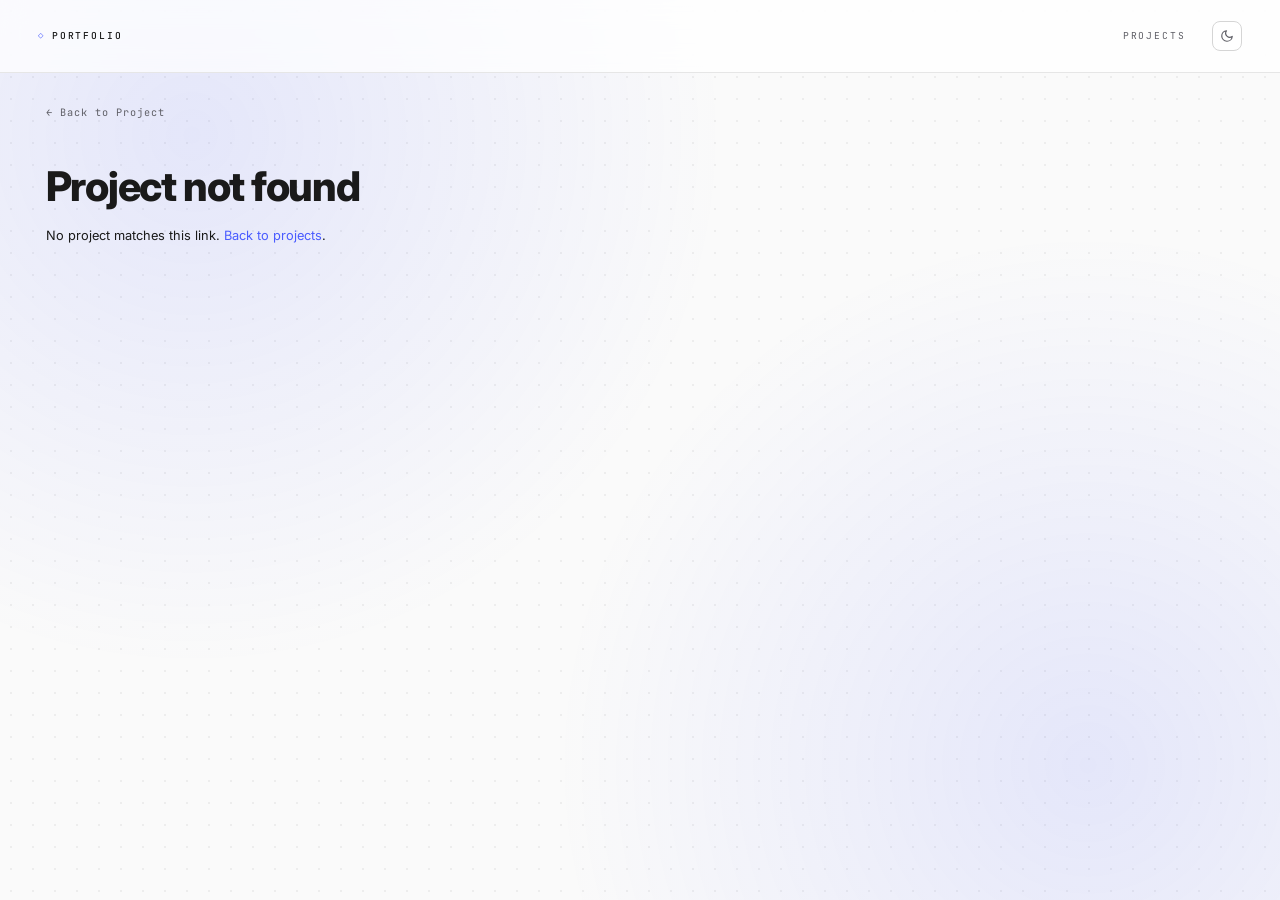
<file: projects/gallery.html>
<!DOCTYPE html>
<html lang="en">
<head>
  <meta charset="UTF-8">
  <meta name="viewport" content="width=device-width, initial-scale=1.0">
  <title>Gallery - Arnav Kothari</title>
  <link rel="icon" type="image/png" href="../assets/image.png">
  <script>
    // Set the theme before first paint to avoid a flash.
    (function () {
      try {
        var t = localStorage.getItem('theme');
        if (t !== 'light' && t !== 'dark') {
          t = matchMedia('(prefers-color-scheme: dark)').matches ? 'dark' : 'light';
        }
        document.documentElement.setAttribute('data-theme', t);
      } catch (e) {}
    })();
  </script>
  <link rel="stylesheet" href="../styles.css">
  <link rel="stylesheet" href="project.css">
  <link rel="preconnect" href="https://fonts.googleapis.com">
  <link rel="preconnect" href="https://fonts.gstatic.com" crossorigin>
  <link href="https://fonts.googleapis.com/css2?family=Inter:wght@400;500;600;700;800&family=JetBrains+Mono:wght@400;500;600&display=swap" rel="stylesheet">
</head>
<body>
  <header class="header">
    <a href="../index.html" class="logo">
      <span class="logo-icon">&#9671;</span>
      <span>PORTFOLIO</span>
    </a>
    <nav class="nav">
      <a href="../index.html#projects">PROJECTS</a>
      <button class="theme-toggle" id="theme-toggle" type="button" aria-label="Toggle light and dark theme" title="Toggle theme">
        <svg class="icon-moon" viewBox="0 0 24 24" fill="none" stroke="currentColor" stroke-width="2" stroke-linecap="round" stroke-linejoin="round"><path d="M21 12.79A9 9 0 1 1 11.21 3 7 7 0 0 0 21 12.79z"/></svg>
        <svg class="icon-sun" viewBox="0 0 24 24" fill="none" stroke="currentColor" stroke-width="2" stroke-linecap="round" stroke-linejoin="round"><circle cx="12" cy="12" r="4.5"/><path d="M12 2v2M12 20v2M4.9 4.9l1.4 1.4M17.7 17.7l1.4 1.4M2 12h2M20 12h2M4.9 19.1l1.4-1.4M17.7 6.3l1.4-1.4"/></svg>
      </button>
    </nav>
  </header>

  <main class="project-main">
    <a href="#" class="back-link" id="back-link">&larr; Back to Project</a>

    <article class="project-content" id="project-content">
      <!-- rendered by gallery.js from ../projects-data.js -->
    </article>
  </main>

  <script src="../theme.js"></script>
  <script src="../projects-data.js"></script>
  <script src="common.js"></script>
  <script src="gallery.js"></script>
</body>
</html>
</file>
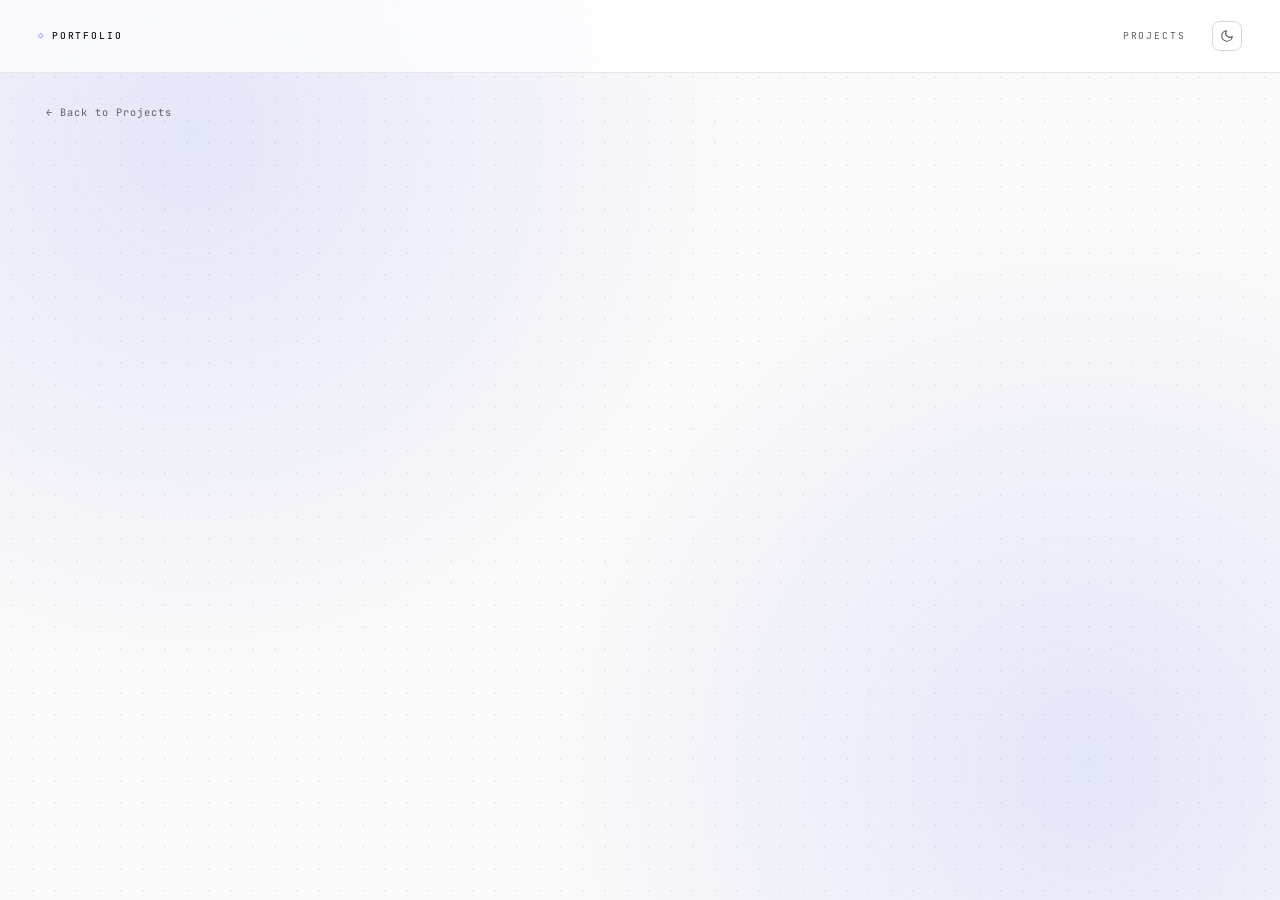
<file: projects/project.html>
<!DOCTYPE html>
<html lang="en">
<head>
  <meta charset="UTF-8">
  <meta name="viewport" content="width=device-width, initial-scale=1.0">
  <title>Project - Arnav Kothari</title>
  <link rel="icon" type="image/png" href="../assets/image.png">
  <script>
    // Set the theme before first paint to avoid a flash.
    (function () {
      try {
        var t = localStorage.getItem('theme');
        if (t !== 'light' && t !== 'dark') {
          t = matchMedia('(prefers-color-scheme: dark)').matches ? 'dark' : 'light';
        }
        document.documentElement.setAttribute('data-theme', t);
      } catch (e) {}
    })();
  </script>
  <link rel="stylesheet" href="../styles.css">
  <link rel="stylesheet" href="project.css">
  <link rel="preconnect" href="https://fonts.googleapis.com">
  <link rel="preconnect" href="https://fonts.gstatic.com" crossorigin>
  <link href="https://fonts.googleapis.com/css2?family=Inter:wght@400;500;600;700;800&family=JetBrains+Mono:wght@400;500;600&display=swap" rel="stylesheet">
</head>
<body>
  <header class="header">
    <a href="../index.html" class="logo">
      <span class="logo-icon">&#9671;</span>
      <span>PORTFOLIO</span>
    </a>
    <nav class="nav">
      <a href="../index.html#projects">PROJECTS</a>
      <button class="theme-toggle" id="theme-toggle" type="button" aria-label="Toggle light and dark theme" title="Toggle theme">
        <svg class="icon-moon" viewBox="0 0 24 24" fill="none" stroke="currentColor" stroke-width="2" stroke-linecap="round" stroke-linejoin="round"><path d="M21 12.79A9 9 0 1 1 11.21 3 7 7 0 0 0 21 12.79z"/></svg>
        <svg class="icon-sun" viewBox="0 0 24 24" fill="none" stroke="currentColor" stroke-width="2" stroke-linecap="round" stroke-linejoin="round"><circle cx="12" cy="12" r="4.5"/><path d="M12 2v2M12 20v2M4.9 4.9l1.4 1.4M17.7 17.7l1.4 1.4M2 12h2M20 12h2M4.9 19.1l1.4-1.4M17.7 6.3l1.4-1.4"/></svg>
      </button>
    </nav>
  </header>

  <main class="project-main">
    <a href="../index.html#projects" class="back-link">&larr; Back to Projects</a>

    <article class="project-content" id="project-content">
      <!-- rendered by project.js from ../projects-data.js -->
    </article>
  </main>

  <script src="../theme.js"></script>
  <script src="../projects-data.js"></script>
  <script src="project.js"></script>
</body>
</html>
</file>
<file: styles.css>
/* ===== CSS Variables ===== */
:root {
  /* Light theme (default) */
  --bg: #fafafa;
  --bg-soft: #f1f1f3;
  --bg-card: #ffffff;
  --text-primary: #1a1a1a;
  --text-secondary: #5f5f66;
  --text-body: #35353b;
  --accent: #4a5cff;
  --accent-soft: rgba(74, 92, 255, 0.12);
  --accent-glow: rgba(74, 92, 255, 0.18);
  --border: #e6e6e6;
  --border-strong: #d5d5d5;
  --dot: rgba(0, 0, 0, 0.05);
  --header-bg: rgba(255, 255, 255, 0.72);
  --shadow-md: 0 8px 30px rgba(0, 0, 0, 0.08);

  /* Typography */
  --font-sans: 'Inter', -apple-system, BlinkMacSystemFont, 'Segoe UI', Roboto,
    Helvetica, Arial, sans-serif;
  --font-mono: 'JetBrains Mono', 'Fira Code', ui-monospace, monospace;

  --transition: 0.2s ease;
}

:root[data-theme="dark"] {
  --bg: #0e0e10;
  --bg-soft: #17171b;
  --bg-card: #161619;
  --text-primary: #f2f2f4;
  --text-secondary: #9a9aa4;
  --text-body: #d2d2d8;
  --accent: #7d8cff;
  --accent-soft: rgba(125, 140, 255, 0.16);
  --accent-glow: rgba(125, 140, 255, 0.32);
  --border: #26262b;
  --border-strong: #35353c;
  --dot: rgba(255, 255, 255, 0.05);
  --header-bg: rgba(16, 16, 19, 0.72);
  --shadow-md: 0 10px 34px rgba(0, 0, 0, 0.5);
}

/* ===== Reset & Base ===== */
* {
  margin: 0;
  padding: 0;
  box-sizing: border-box;
}

html {
  /* Scales every rem-based size (most of the site's type/spacing) down
     uniformly, so 100% browser zoom reads about like 80% used to. */
  font-size: 80%;
  scroll-behavior: smooth;
}

body {
  font-family: var(--font-sans);
  background-color: var(--bg);
  color: var(--text-primary);
  line-height: 1.6;
  min-height: 100vh;
  position: relative;
  overflow-x: hidden;
  -webkit-font-smoothing: antialiased;
  transition: background-color var(--transition), color var(--transition);
}

/* Subtle dot grid + soft accent glow background */
body::before {
  content: '';
  position: fixed;
  inset: 0;
  background-image:
    radial-gradient(circle at 15% 15%, var(--accent-soft) 0%, transparent 40%),
    radial-gradient(circle at 85% 85%, var(--accent-soft) 0%, transparent 40%),
    radial-gradient(var(--dot) 1px, transparent 1px);
  background-size: 100% 100%, 100% 100%, 22px 22px;
  pointer-events: none;
  z-index: 0;
}

main {
  position: relative;
  z-index: 1;
}

/* ===== Header ===== */
.header {
  display: flex;
  justify-content: space-between;
  align-items: center;
  padding: 0.9rem 3rem;
  border-bottom: 1px solid var(--border);
  position: fixed;
  top: 0;
  left: 0;
  right: 0;
  background: var(--header-bg);
  backdrop-filter: blur(12px);
  -webkit-backdrop-filter: blur(12px);
  z-index: 100;
}

.logo {
  display: flex;
  align-items: center;
  gap: 0.5rem;
  text-decoration: none;
  color: var(--text-primary);
  font-family: var(--font-mono);
  font-size: 0.75rem;
  font-weight: 500;
  letter-spacing: 0.2em;
  line-height: 1;
  transition: opacity var(--transition);
}

.logo:hover {
  opacity: 0.7;
}

.logo-icon {
  font-size: 0.7rem;
  color: var(--accent);
  line-height: 1;
  display: inline-flex;
  align-items: center;
  justify-content: center;
}

.nav {
  display: flex;
  align-items: center;
  gap: 2rem;
}

.nav a {
  color: var(--text-secondary);
  text-decoration: none;
  font-family: var(--font-mono);
  font-size: 0.75rem;
  letter-spacing: 0.2em;
  transition: color var(--transition);
}

.nav a:hover {
  color: var(--text-primary);
}

/* ===== Theme Toggle ===== */
.theme-toggle {
  display: inline-flex;
  align-items: center;
  justify-content: center;
  width: 30px;
  height: 30px;
  padding: 0;
  border: 1px solid var(--border-strong);
  border-radius: 8px;
  background: var(--bg-card);
  color: var(--text-secondary);
  cursor: pointer;
  transition: color var(--transition), border-color var(--transition), transform var(--transition);
}

.theme-toggle:hover {
  color: var(--accent);
  border-color: var(--accent);
}

.theme-toggle svg {
  width: 14px;
  height: 14px;
}

/* Show the moon in light mode, the sun in dark mode */
.theme-toggle .icon-sun {
  display: none;
}

:root[data-theme="dark"] .theme-toggle .icon-sun {
  display: block;
}

:root[data-theme="dark"] .theme-toggle .icon-moon {
  display: none;
}

/* ===== Sections Base ===== */
.section {
  min-height: auto;
  display: flex;
  flex-direction: column;
  justify-content: center;
  align-items: center;
  padding: 5rem 4rem;
}

.section + .section {
  padding-top: 4rem;
}

.intro-section + .section {
  padding-top: 4rem;
}

/* ===== Section Divider ===== */
.section-divider {
  width: 100%;
  max-width: 480px;
  height: 1px;
  margin: 2rem auto;
  background: linear-gradient(
    90deg,
    transparent 0%,
    var(--accent-soft) 20%,
    var(--accent) 50%,
    var(--accent-soft) 80%,
    transparent 100%
  );
  opacity: 0.6;
}

/* ===== Intro Section ===== */
.intro-section {
  text-align: center;
  min-height: 90vh;
  justify-content: center;
  padding-top: 4rem;
  padding-bottom: 1.5rem;
}

.tagline {
  font-family: var(--font-mono);
  font-size: 0.7rem;
  letter-spacing: 0.25em;
  color: var(--text-secondary);
  margin-bottom: 1.5rem;
}

.main-title {
  font-size: clamp(3rem, 10vw, 6rem);
  font-weight: 800;
  line-height: 1.05;
  letter-spacing: -0.03em;
  margin-bottom: 1.5rem;
}

.description {
  font-size: 1.05rem;
  color: var(--text-secondary);
  max-width: 620px;
  margin: 0 auto 2rem;
  line-height: 1.75;
}

/* ===== Logo Conveyor Belt ===== */
.logo-conveyor-wrap {
  width: 100%;
  max-width: 620px;
  margin: 0 auto 2.5rem;
  padding: 1.25rem 0;
  overflow: hidden;
  -webkit-mask-image: linear-gradient(90deg, transparent 0%, black 8%, black 92%, transparent 100%);
  mask-image: linear-gradient(90deg, transparent 0%, black 8%, black 92%, transparent 100%);
}

.logo-conveyor {
  width: 100%;
  overflow: hidden;
}

.logo-conveyor-track {
  display: flex;
  gap: 2.25rem;
  width: max-content;
  cursor: grab;
  touch-action: pan-y;
  user-select: none;
  -webkit-user-select: none;
}

.logo-conveyor-track.dragging {
  cursor: grabbing;
}

.logo-item {
  display: flex;
  flex-direction: column;
  align-items: center;
  justify-content: center;
  flex-shrink: 0;
}

.logo-icon-wrap {
  min-height: 49px;
  display: grid;
  place-items: center;
}

.logo-icon {
  height: 49px;
  width: auto;
  opacity: 0.9;
  transition: opacity var(--transition);
  -webkit-user-drag: none;
  pointer-events: none;
}

.logo-item:hover .logo-icon {
  opacity: 1;
}

.logo-fallback {
  display: none;
  font-size: 1.05rem;
  font-weight: 600;
  letter-spacing: 0.04em;
  color: var(--text-secondary);
  text-transform: uppercase;
}

.logo-label {
  margin-top: 0.5rem;
  font-family: var(--font-mono);
  font-size: 0.72rem;
  letter-spacing: 0.12em;
  color: var(--text-secondary);
}

.logo-item:hover .logo-label {
  color: var(--text-primary);
}

.logo-item.no-logo .logo-icon {
  display: none;
}

.logo-item.no-logo .logo-fallback {
  display: inline-block;
}

.intro-buttons {
  display: flex;
  flex-wrap: wrap;
  gap: 1rem;
  justify-content: center;
}

.btn {
  display: inline-flex;
  align-items: center;
  gap: 0.5rem;
  padding: 0.9rem 1.75rem;
  font-family: var(--font-mono);
  font-size: 0.72rem;
  letter-spacing: 0.18em;
  text-decoration: none;
  border-radius: 8px;
  cursor: pointer;
  transition: all var(--transition);
}

.btn-icon {
  width: 16px;
  height: 16px;
  flex-shrink: 0;
}

.btn-primary {
  color: #fff;
  border: 1px solid var(--accent);
  background: var(--accent);
  box-shadow: 0 8px 24px var(--accent-glow);
}

.btn-primary:hover {
  filter: brightness(1.05);
  box-shadow: 0 10px 30px var(--accent-glow);
  transform: translateY(-2px);
}

.btn-outline {
  color: var(--text-primary);
  border: 1px solid var(--border-strong);
  background: var(--bg-card);
}

.btn-outline:hover {
  border-color: var(--accent);
  color: var(--accent);
  transform: translateY(-2px);
}

/* ===== Section Titles ===== */
.section-title {
  font-family: var(--font-sans);
  font-size: clamp(1.6rem, 4vw, 2.4rem);
  font-weight: 700;
  letter-spacing: -0.02em;
  margin-bottom: 2rem;
}

.projects-section .section-title {
  font-size: clamp(2rem, 5vw, 3rem);
}

/* ===== Projects Section ===== */
.projects-section {
  align-items: center;
  text-align: center;
}

.projects-section .section-title {
  text-align: center;
}

.projects-intro {
  color: var(--text-secondary);
  max-width: 640px;
  margin: 0 auto 3rem;
  text-align: center;
  line-height: 1.75;
}

.projects-grid {
  display: grid;
  grid-template-columns: repeat(3, 1fr);
  gap: 1.9rem;
  width: 100%;
  max-width: 1240px;
  margin: 0 auto;
  padding: 0 1rem;
}

/* ===== Project Tile ===== */
.project-tile {
  display: flex;
  flex-direction: column;
  text-decoration: none;
  background: var(--bg-card);
  border: 1px solid var(--border);
  border-radius: 16px;
  overflow: hidden;
  transition: transform var(--transition), box-shadow var(--transition), border-color var(--transition);
}

.project-tile:hover {
  border-color: var(--accent);
  transform: translateY(-4px);
  box-shadow: var(--shadow-md);
}

.project-thumb-wrap {
  width: 100%;
  aspect-ratio: 4 / 3;
  overflow: hidden;
  background: var(--bg-soft);
}

.project-thumbnail {
  width: 100%;
  height: 100%;
  object-fit: cover;
  display: block;
  transition: transform var(--transition);
}

.project-tile:hover .project-thumbnail {
  transform: scale(1.04);
}

.project-info {
  display: flex;
  justify-content: space-between;
  align-items: flex-start;
  gap: 0.75rem;
  padding: 1.15rem 1.3rem 1.35rem;
  text-align: left;
}

.project-name {
  font-size: 1.05rem;
  font-weight: 600;
  color: var(--text-primary);
}

.project-category {
  font-family: var(--font-mono);
  font-size: 0.66rem;
  letter-spacing: 0.1em;
  text-transform: uppercase;
  color: var(--text-secondary);
  margin-top: 0.4rem;
}

.project-arrow {
  width: 18px;
  height: 18px;
  flex-shrink: 0;
  color: var(--text-secondary);
  transition: color var(--transition), transform var(--transition);
}

.project-tile:hover .project-arrow {
  color: var(--accent);
  transform: translate(2px, -2px);
}

.project-arrow svg {
  width: 100%;
  height: 100%;
  stroke: currentColor;
}

/* ===== Responsive ===== */
@media (max-width: 1000px) {
  .projects-grid {
    grid-template-columns: repeat(2, 1fr);
    max-width: 800px;
  }
}

@media (max-width: 768px) {
  .header {
    padding: 1rem 1.5rem;
  }

  .nav {
    gap: 1rem;
  }

  .nav a {
    font-size: 0.65rem;
  }

  .intro-buttons {
    flex-direction: column;
  }

  .section {
    padding: 4rem 1.5rem;
  }

  .section + .section {
    padding-top: 3rem;
  }
}

@media (max-width: 560px) {
  .projects-grid {
    grid-template-columns: 1fr;
    padding: 0;
  }
}
</file>
<file: projects/project.css>
/* Project detail page styles. Uses the theme variables from ../styles.css */

.project-main {
  padding: 8rem 2rem 5rem;
  max-width: 1240px;
  margin: 0 auto;
}

.back-link {
  display: inline-block;
  font-family: var(--font-mono);
  font-size: 0.8rem;
  letter-spacing: 0.1em;
  color: var(--text-secondary);
  text-decoration: none;
  margin-bottom: 2.5rem;
  transition: color var(--transition);
}

.back-link:hover {
  color: var(--accent);
}

.project-content {
  opacity: 0;
  transform: translateY(20px);
  animation: fadeIn 0.6s ease forwards;
}

@keyframes fadeIn {
  to {
    opacity: 1;
    transform: translateY(0);
  }
}

.project-title {
  font-family: var(--font-sans);
  font-size: clamp(2.2rem, 5vw, 3.2rem);
  font-weight: 800;
  letter-spacing: -0.03em;
  margin-bottom: 0.5rem;
}

.project-category-badge {
  font-family: var(--font-mono);
  font-size: 0.72rem;
  letter-spacing: 0.2em;
  text-transform: uppercase;
  color: var(--accent);
  margin-bottom: 2.5rem;
}

.project-hero {
  aspect-ratio: 2 / 1;
  margin-bottom: 3rem;
  border-radius: 16px;
  overflow: hidden;
  border: 1px solid var(--border);
  background: var(--bg-soft);
}

.project-hero img {
  width: 100%;
  height: 100%;
  object-fit: cover;
  display: block;
}

.project-body h2 {
  font-family: var(--font-sans);
  font-size: 1.35rem;
  font-weight: 700;
  letter-spacing: -0.01em;
  margin: 2.25rem 0 1rem;
}

.project-body p {
  color: var(--text-secondary);
  font-size: 1.05rem;
  line-height: 1.8;
  margin-bottom: 1.1rem;
  max-width: 100ch;
}

.project-body strong,
.timeline-text strong {
  color: var(--text-primary);
  font-weight: 700;
}

.project-body ul,
.project-body ol {
  color: var(--text-secondary);
  font-size: 1.05rem;
  line-height: 1.8;
  margin: 0 0 1.1rem;
  padding-left: 1.4rem;
  max-width: 100ch;
}

.timeline-text ul,
.timeline-text ol {
  color: var(--text-secondary);
  font-size: 1rem;
  line-height: 1.8;
  margin: 0 0 0.9rem;
  padding-left: 1.3rem;
}

.project-body li,
.timeline-text li {
  margin-bottom: 0.4rem;
}

/* A minimal custom player for embedded audio samples (<audio src="...">
   dropped directly into overview/timeline text or a Markdown file — see
   wireAudioPlayers in common.js, which replaces the bulky native controls
   with this bar: a round play button, a slim seek line, elapsed time. */
.audio-player {
  display: flex;
  align-items: center;
  gap: 0.75rem;
  max-width: 360px;
  margin: 0.75rem 0 1.1rem;
  padding: 0.5rem 0.75rem;
  background: var(--bg-card);
  border: 1px solid var(--border);
  border-radius: 999px;
}

.audio-player-btn {
  display: flex;
  align-items: center;
  justify-content: center;
  flex-shrink: 0;
  width: 28px;
  height: 28px;
  padding: 0;
  border: none;
  border-radius: 50%;
  background: var(--accent);
  color: #fff;
  cursor: pointer;
  transition: filter var(--transition);
}

.audio-player-btn:hover {
  filter: brightness(1.08);
}

.audio-player-btn svg {
  width: 12px;
  height: 12px;
  margin-left: 1px;
}

.audio-player-seek {
  flex: 1;
  margin: 0;
  -webkit-appearance: none;
  appearance: none;
  height: 3px;
  border-radius: 999px;
  background: var(--border-strong);
  outline: none;
  cursor: pointer;
}

.audio-player-seek::-webkit-slider-thumb {
  -webkit-appearance: none;
  appearance: none;
  width: 10px;
  height: 10px;
  border-radius: 50%;
  background: var(--accent);
  cursor: pointer;
}

.audio-player-seek::-moz-range-thumb {
  width: 10px;
  height: 10px;
  border: none;
  border-radius: 50%;
  background: var(--accent);
  cursor: pointer;
}

.audio-player-seek::-moz-range-track {
  height: 3px;
  border-radius: 999px;
  background: var(--border-strong);
}

.audio-player-time {
  flex-shrink: 0;
  font-family: var(--font-mono);
  font-size: 0.68rem;
  color: var(--text-secondary);
  min-width: 2.4em;
}

/* ===== Deep Dive Markdown typography ===== */
/* .project-body h2 above already covers that; these fill in the rest of
   what Markdown can produce (see deep-dive.js / marked). Paragraphs/lists
   here run the full column width (unlike .project-body p's 80ch cap) and
   use the brighter --text-body instead of --text-secondary, since a long
   technical write-up reads better with more contrast than a short caption. */
.deep-dive-body p {
  color: var(--text-body);
  max-width: none;
}

.deep-dive-body h1 {
  font-family: var(--font-sans);
  font-size: 1.7rem;
  font-weight: 800;
  letter-spacing: -0.02em;
  margin: 2.5rem 0 1rem;
}

.deep-dive-body h3 {
  font-family: var(--font-sans);
  font-size: 1.12rem;
  font-weight: 700;
  margin: 1.75rem 0 0.75rem;
}

.deep-dive-body h4 {
  font-family: var(--font-sans);
  font-size: 0.98rem;
  font-weight: 700;
  color: var(--text-secondary);
  text-transform: uppercase;
  letter-spacing: 0.06em;
  margin: 1.5rem 0 0.6rem;
}

.deep-dive-body ul,
.deep-dive-body ol {
  color: var(--text-body);
  font-size: 1.05rem;
  line-height: 1.8;
  margin: 0 0 1.1rem;
  padding-left: 1.4rem;
  max-width: none;
}

.deep-dive-body li {
  margin-bottom: 0.4rem;
}

.deep-dive-body li > ul,
.deep-dive-body li > ol {
  margin-top: 0.4rem;
  margin-bottom: 0;
}

.deep-dive-body strong {
  color: var(--text-primary);
  font-weight: 700;
}

.deep-dive-body a {
  color: var(--accent);
  text-decoration: underline;
  text-underline-offset: 2px;
}

.deep-dive-body code {
  font-family: var(--font-mono);
  font-size: 0.9em;
  background: var(--bg-soft);
  border: 1px solid var(--border);
  border-radius: 4px;
  padding: 0.15em 0.4em;
}

.deep-dive-body pre {
  background: var(--bg-soft);
  border: 1px solid var(--border);
  border-radius: 10px;
  padding: 1rem 1.25rem;
  overflow-x: auto;
  margin: 0 0 1.1rem;
}

.deep-dive-body pre code {
  background: none;
  border: none;
  padding: 0;
}

.deep-dive-body blockquote {
  border-left: 3px solid var(--accent);
  padding-left: 1.1rem;
  margin: 0 0 1.1rem;
  color: var(--text-secondary);
  font-style: italic;
}

.deep-dive-body table {
  width: 100%;
  margin: 0 0 1.25rem;
  border-collapse: collapse;
  font-size: 0.95rem;
  color: var(--text-body);
}

.deep-dive-body th,
.deep-dive-body td {
  padding: 0.6rem 0.9rem;
  text-align: left;
  border-bottom: 1px solid var(--border);
}

.deep-dive-body th {
  font-family: var(--font-mono);
  font-size: 0.7rem;
  letter-spacing: 0.12em;
  text-transform: uppercase;
  color: var(--text-secondary);
  border-bottom-color: var(--border-strong);
}

.deep-dive-body hr {
  border: none;
  border-top: 1px solid var(--border);
  margin: 2rem 0;
}

/* A plain ![]() image dropped into the Markdown, not one of the site's
   captioned media items — still gets a clean frame, just simpler. Capped
   well under the (now full-width) text column so it reads as an inline
   illustration, not a wall-to-wall banner. */
.deep-dive-body img {
  display: block;
  width: 100%;
  max-width: 640px;
  height: auto;
  border-radius: 14px;
  border: 1px solid var(--border);
  margin: 1.5rem auto;
  background: var(--bg-soft);
}

/* A short, wide image (a signal-path chart, a block diagram — flagged by
   deep-dive.js once it knows the real proportions) gets crushed unreadable
   by the cap above, so it uses the full column width instead. */
.deep-dive-body img.wide {
  max-width: 100%;
}

/* A run of consecutive ![]() images with nothing else between them (see
   groupConsecutiveImages in deep-dive.js) — one per column instead of
   stacked full-width. */
.md-image-row {
  display: grid;
  grid-template-columns: repeat(var(--row-count, 3), 1fr);
  align-items: start;
  gap: 1rem;
  margin: 1.5rem 0;
}

/* Natural aspect ratio, no cropping — a portrait photo next to landscape
   ones just ends up taller, frame and all, rather than getting its sides
   cut off to match a fixed box. */
.md-image-row img {
  display: block;
  width: 100%;
  height: auto;
  max-width: none;
  border-radius: 14px;
  border: 1px solid var(--border);
  margin: 0;
  background: var(--bg-soft);
}

@media (max-width: 640px) {
  .md-image-row {
    grid-template-columns: 1fr;
  }
}

/* ===== Deep Dive file explorer (folders of Markdown files) ===== */
.explorer {
  display: grid;
  grid-template-columns: 270px minmax(0, 1fr);
  gap: 2.5rem;
  align-items: start;
  margin-top: 1.75rem;
}

.explorer-nav {
  position: sticky;
  top: 6rem;
  max-height: calc(100vh - 7.5rem);
  overflow-y: auto;
  padding: 0.85rem 0.6rem;
  background: var(--bg-card);
  border: 1px solid var(--border);
  border-radius: 14px;
}

.explorer-label {
  padding: 0.15rem 0.7rem 0.7rem;
  font-family: var(--font-mono);
  font-size: 0.65rem;
  letter-spacing: 0.2em;
  text-transform: uppercase;
  color: var(--text-secondary);
}

.explorer-folder + .explorer-folder {
  margin-top: 0.15rem;
}

.explorer-folder-btn {
  display: flex;
  align-items: center;
  gap: 0.5rem;
  width: 100%;
  padding: 0.5rem 0.7rem;
  background: none;
  border: none;
  border-radius: 8px;
  color: var(--text-primary);
  font: 600 0.9rem/1.4 var(--font-sans);
  text-align: left;
  cursor: pointer;
  transition: background var(--transition);
}

.explorer-folder-btn:hover {
  background: var(--bg-soft);
}

.explorer-folder-btn svg {
  width: 15px;
  height: 15px;
  flex-shrink: 0;
  color: var(--text-secondary);
}

.explorer-folder-btn .explorer-chevron {
  width: 13px;
  height: 13px;
  transition: transform var(--transition);
}

.explorer-folder.open .explorer-chevron {
  transform: rotate(90deg);
}

.explorer-folder.open > .explorer-folder-btn svg:nth-child(2) {
  color: var(--accent);
}

.explorer-folder-name {
  flex: 1;
}

.explorer-count {
  font-family: var(--font-mono);
  font-size: 0.65rem;
  color: var(--text-secondary);
}

.explorer-files {
  list-style: none;
  margin: 0.1rem 0 0.5rem 1.5rem;
  padding-left: 0.55rem;
  border-left: 1px solid var(--border);
}

.explorer-folder:not(.open) .explorer-files {
  display: none;
}

.explorer-file {
  display: flex;
  align-items: center;
  gap: 0.55rem;
  padding: 0.42rem 0.65rem;
  border-radius: 8px;
  font-size: 0.86rem;
  line-height: 1.4;
  color: var(--text-secondary);
  text-decoration: none;
  transition: background var(--transition), color var(--transition);
}

.explorer-file svg {
  width: 14px;
  height: 14px;
  flex-shrink: 0;
}

.explorer-file:hover {
  background: var(--bg-soft);
  color: var(--text-primary);
}

.explorer-file.active {
  background: var(--accent-soft);
  color: var(--accent);
  font-weight: 600;
}

.explorer-content {
  min-width: 0;
  scroll-margin-top: 6rem;
}

.explorer-crumbs {
  font-family: var(--font-mono);
  font-size: 0.68rem;
  letter-spacing: 0.14em;
  text-transform: uppercase;
  color: var(--text-secondary);
}

.explorer-crumbs span {
  margin: 0 0.35rem;
  opacity: 0.5;
}

.explorer-content .deep-dive-body > :first-child {
  margin-top: 0.75rem;
}

.explorer-content .deep-dive-body.loading {
  opacity: 0.45;
  transition: opacity var(--transition);
}

@media (max-width: 860px) {
  .explorer {
    grid-template-columns: 1fr;
    gap: 1.5rem;
  }

  .explorer-nav {
    position: static;
    max-height: none;
  }
}

/* ===== Shared media frame (images + videos) ===== */
.media-frame {
  display: block;
  border-radius: 14px;
  overflow: hidden;
  border: 1px solid var(--border);
  background: var(--bg-soft);
  transition: border-color var(--transition), transform var(--transition);
}

.media-frame:hover {
  border-color: var(--accent);
  transform: translateY(-2px);
}

/* The clickable wrapper around an image (figures may also hold a caption
   below, see .media-caption). */
.media-frame > a {
  display: block;
  line-height: 0;
}

.media-caption {
  padding: 0.55rem 0.8rem 0.7rem;
  font-family: var(--font-sans);
  font-size: 0.82rem;
  color: var(--text-secondary);
  text-align: center;
  line-height: 1.4;
}

/* Every media frame (image or video) sits in a fixed-size box, so a
   portrait phone photo or an odd-resolution screenshot ends up the same
   size as everything else instead of blowing the layout up. object-fit:
   contain shows the whole image (letterboxed on the frame background)
   instead of cropping it. Each context below sets the box's aspect-ratio. */
.media-frame img,
.media-frame video {
  width: 100%;
  height: 100%;
  object-fit: contain;
  display: block;
}

.video-frame {
  position: relative;
  background: #000;
}

/* ===== Overview gallery ===== */
.project-gallery {
  display: grid;
  grid-template-columns: repeat(3, 1fr);
  gap: 1.5rem;
  margin: 2.75rem 0;
}

/* aspect-ratio sits on the media itself (not the figure) so a figcaption
   can sit below without squishing the fixed-ratio image/video box. */
.project-gallery .media-frame > a,
.project-gallery .media-frame > video {
  aspect-ratio: 3 / 2;
}

.project-link {
  color: var(--accent);
  text-decoration: none;
}

.project-link:hover {
  text-decoration: underline;
}

/* ===== Action row: links, Deep Dive, Full Gallery, timeline toggle ===== */
.project-actions {
  display: flex;
  flex-wrap: wrap;
  gap: 0.75rem;
  margin: 2.5rem 0 0;
}

/* ===== Timeline toggle button (lives in the action row) ===== */
.timeline-toggle {
  display: inline-flex;
  align-items: center;
  gap: 0.6rem;
  margin: 0;
  padding: 0.9rem 1.75rem;
  font-family: var(--font-mono);
  font-size: 0.72rem;
  line-height: 1.6;
  letter-spacing: 0.18em;
  text-transform: uppercase;
  color: #fff;
  background: var(--accent);
  border: 1px solid var(--accent);
  border-radius: 8px;
  cursor: pointer;
  box-shadow: 0 8px 24px var(--accent-glow);
  transition: filter var(--transition), transform var(--transition);
}

.timeline-toggle:hover {
  filter: brightness(1.05);
  transform: translateY(-2px);
}

.timeline-toggle .chevron {
  transition: transform var(--transition);
}

.timeline-toggle.open .chevron {
  transform: rotate(180deg);
}

/* ===== Timeline ===== */
.timeline {
  margin-top: 3rem;
  padding-top: 2.5rem;
  border-top: 1px solid var(--border);
}

.timeline-header {
  display: flex;
  align-items: center;
  justify-content: space-between;
  flex-wrap: wrap;
  gap: 1rem;
  margin-bottom: 2.5rem;
}

.timeline-heading {
  font-family: var(--font-sans);
  font-size: 1.6rem;
  font-weight: 700;
  letter-spacing: -0.02em;
}

/* Sorts by reordering the already-rendered entries client-side (see
   project.js) — dates are free-text, not parsed, so this just flips
   whatever order they were authored in. */
.timeline-sort {
  display: inline-flex;
  align-items: center;
  gap: 0.5rem;
  padding: 0.6rem 1rem;
  font-family: var(--font-mono);
  font-size: 0.7rem;
  letter-spacing: 0.12em;
  text-transform: uppercase;
  white-space: nowrap;
  color: var(--text-secondary);
  background: var(--bg-card);
  border: 1px solid var(--border-strong);
  border-radius: 8px;
  cursor: pointer;
  transition: color var(--transition), border-color var(--transition);
}

.timeline-sort:hover {
  color: var(--accent);
  border-color: var(--accent);
}

.timeline-sort svg {
  width: 12px;
  height: 12px;
  flex-shrink: 0;
}

/* Vertical rail running down the left of the whole entry list, with a dot
   on each entry marking its date — the classic timeline look. Sits in the
   gutter to the left of the entries, outside where the text and the
   glowing divider start. */
.timeline-entries {
  --rail-x: 0.4rem;
  --dot-size: 10px;
  position: relative;
  padding-left: 2rem;
}

.timeline-entries::before {
  content: "";
  position: absolute;
  top: 0.4rem;
  bottom: 0.4rem;
  left: var(--rail-x);
  width: 1px;
  background: linear-gradient(to bottom, transparent, var(--border) 10%, var(--border) 90%, transparent);
}

.timeline-dot {
  position: absolute;
  top: calc(2.5rem + 0.35rem);
  left: calc(var(--rail-x) - 2rem - var(--dot-size) / 2);
  width: var(--dot-size);
  height: var(--dot-size);
  border-radius: 50%;
  background: var(--accent);
  box-shadow: 0 0 0 3px var(--bg), 0 0 10px var(--accent-glow);
}

.timeline-entry:first-child .timeline-dot {
  top: 0.35rem;
}

.timeline-entry {
  position: relative;
  display: grid;
  grid-template-columns: 1fr 1fr;
  gap: 2.5rem;
  padding: 2.5rem 0;
}

.timeline-entry:first-child {
  padding-top: 0;
}

/* Soft divider between entries so a new block reads as a new block,
   without a hard line dominating the page. */
.timeline-entry:not(:last-child)::after {
  content: "";
  position: absolute;
  left: 0;
  right: 0;
  bottom: 0;
  height: 1px;
  border-radius: 1px;
  background: linear-gradient(90deg, transparent 0%, var(--accent) 50%, transparent 100%);
  box-shadow: 0 0 8px 0 var(--accent-glow);
  opacity: 0.55;
}

.timeline-date {
  font-family: var(--font-mono);
  font-size: 0.95rem;
  font-weight: 700;
  letter-spacing: 0.14em;
  text-transform: uppercase;
  color: var(--accent);
  margin-bottom: 0.6rem;
}

.timeline-text h3 {
  font-family: var(--font-sans);
  font-size: 1.15rem;
  font-weight: 700;
  margin-bottom: 0.75rem;
}

.timeline-text p {
  color: var(--text-secondary);
  font-size: 1rem;
  line-height: 1.8;
  margin-bottom: 0.9rem;
}

/* One image: full width, natural size. Two or more: pack them into a
   2-column grid instead of one tall stack, so the image block's height
   tracks its own content instead of a fixed per-image height that can
   run on far longer than a short paragraph. */
.timeline-images {
  display: grid;
  grid-template-columns: 1fr;
  gap: 1rem;
  align-items: start;
}

.timeline-images:has(.media-frame:nth-child(2)) {
  grid-template-columns: repeat(2, 1fr);
}

/* Photos keep their own aspect ratio — no forced box, so no letterboxing
   or oversized border when a picture doesn't match a fixed ratio. */
.timeline-images .img-frame img {
  height: auto;
  object-fit: initial;
}

/* A clearly landscape photo (flagged by project.js once it knows the real
   dimensions) takes the full row instead of being squeezed into one
   column — grid auto-placement drops it to its own row on its own. */
.timeline-images .media-frame.wide {
  grid-column: 1 / -1;
}

/* Videos still get a conventional box since the ratio isn't known until
   they load — set on the <video> itself so a caption can sit below it
   without squishing the box. */
.timeline-images .video-frame > video {
  aspect-ratio: 16 / 9;
}

/* ===== Full Gallery page — every photo, no particular order ===== */
/* True masonry via CSS columns: each photo keeps its natural aspect ratio
   and packs into whichever column is shortest, since there's no adjacent
   text column to keep aligned with here (unlike the timeline). */
.full-gallery {
  columns: 3;
  column-gap: 1.5rem;
  margin: 2.75rem 0;
}

.full-gallery .media-frame {
  display: inline-block;
  width: 100%;
  margin: 0 0 1.5rem;
  break-inside: avoid;
}

.full-gallery .img-frame img {
  height: auto;
  object-fit: initial;
}

.full-gallery .video-frame {
  aspect-ratio: 16 / 9;
}

/* ===== Responsive ===== */
@media (max-width: 900px) {
  .project-gallery {
    grid-template-columns: repeat(2, 1fr);
  }

  .full-gallery {
    columns: 2;
  }
}

@media (max-width: 560px) {
  .project-gallery {
    grid-template-columns: 1fr;
  }

  .full-gallery {
    columns: 1;
  }
}

@media (max-width: 480px) {
  .timeline-images:has(.media-frame:nth-child(2)) {
    grid-template-columns: 1fr;
  }
}

@media (max-width: 720px) {
  .project-main {
    padding: 7rem 1.25rem 4rem;
  }

  .timeline-entry {
    grid-template-columns: 1fr;
    gap: 1.25rem;
  }
}
</file>
